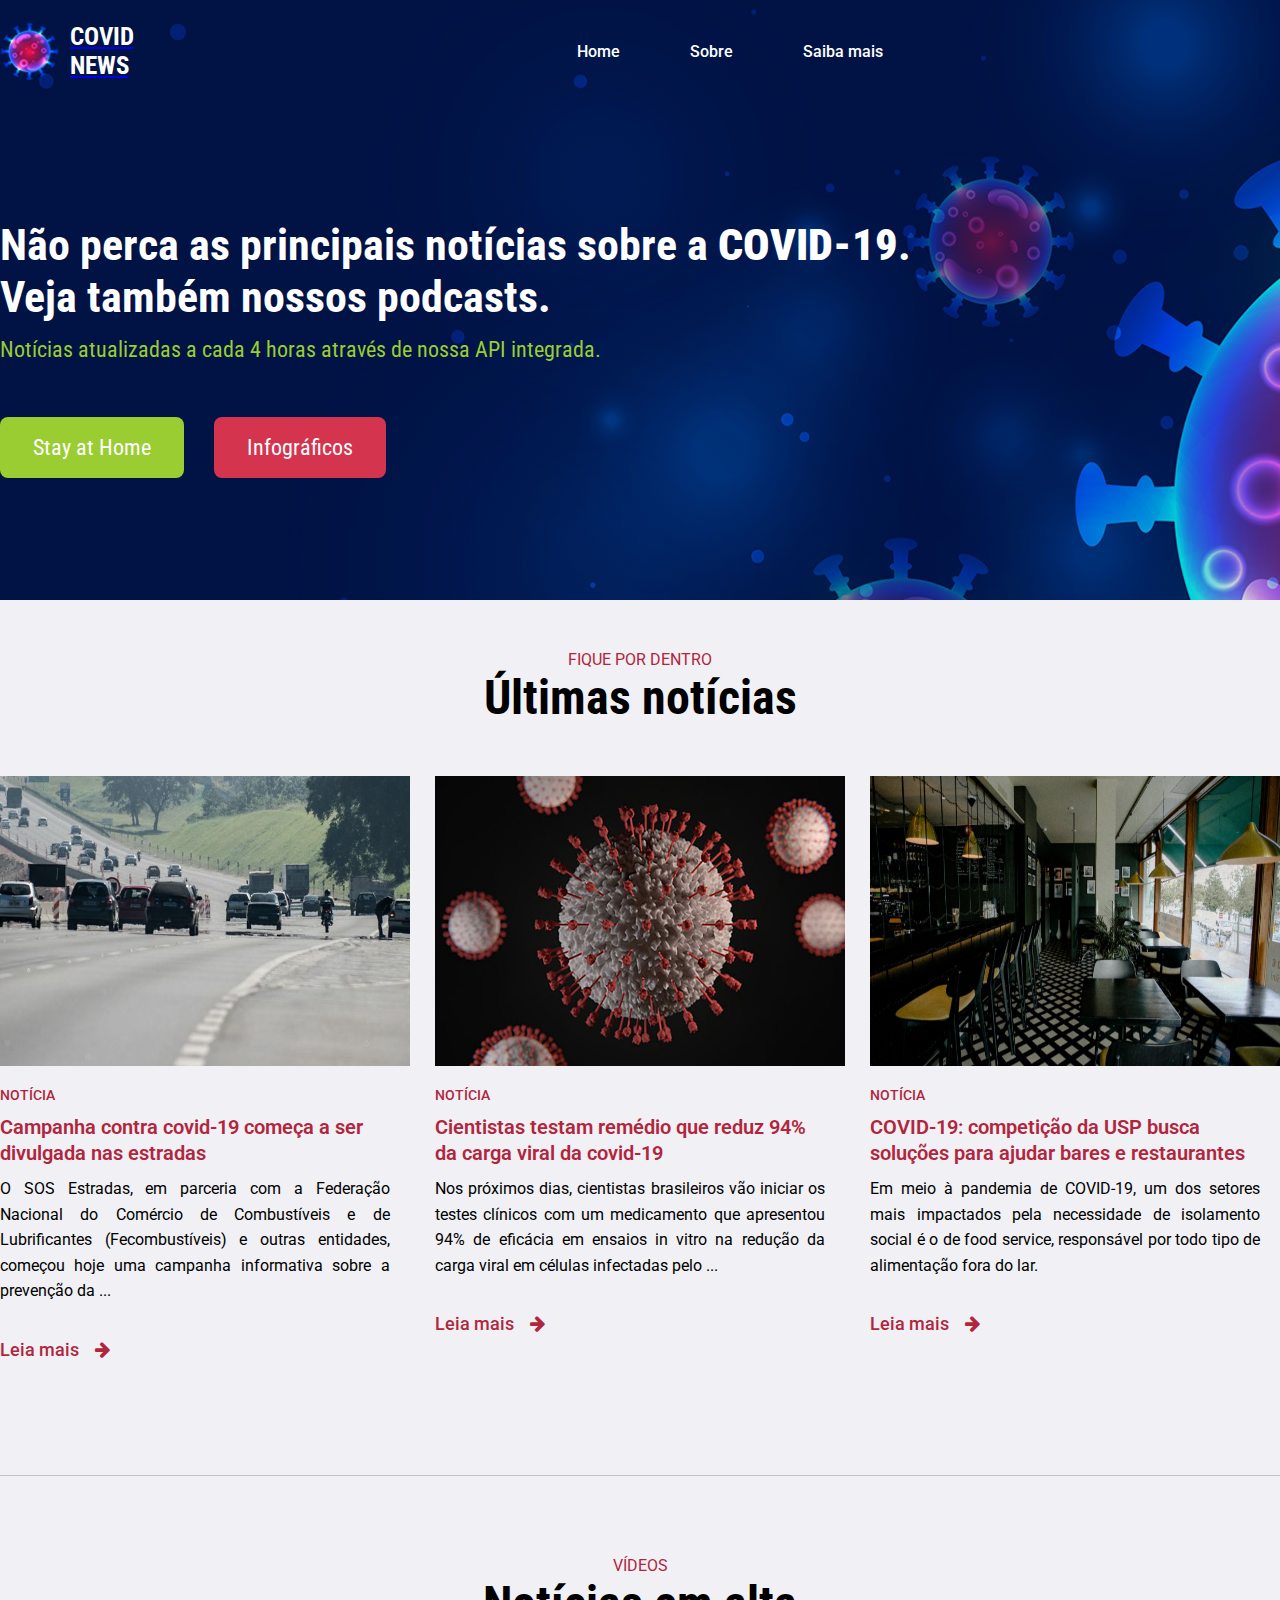
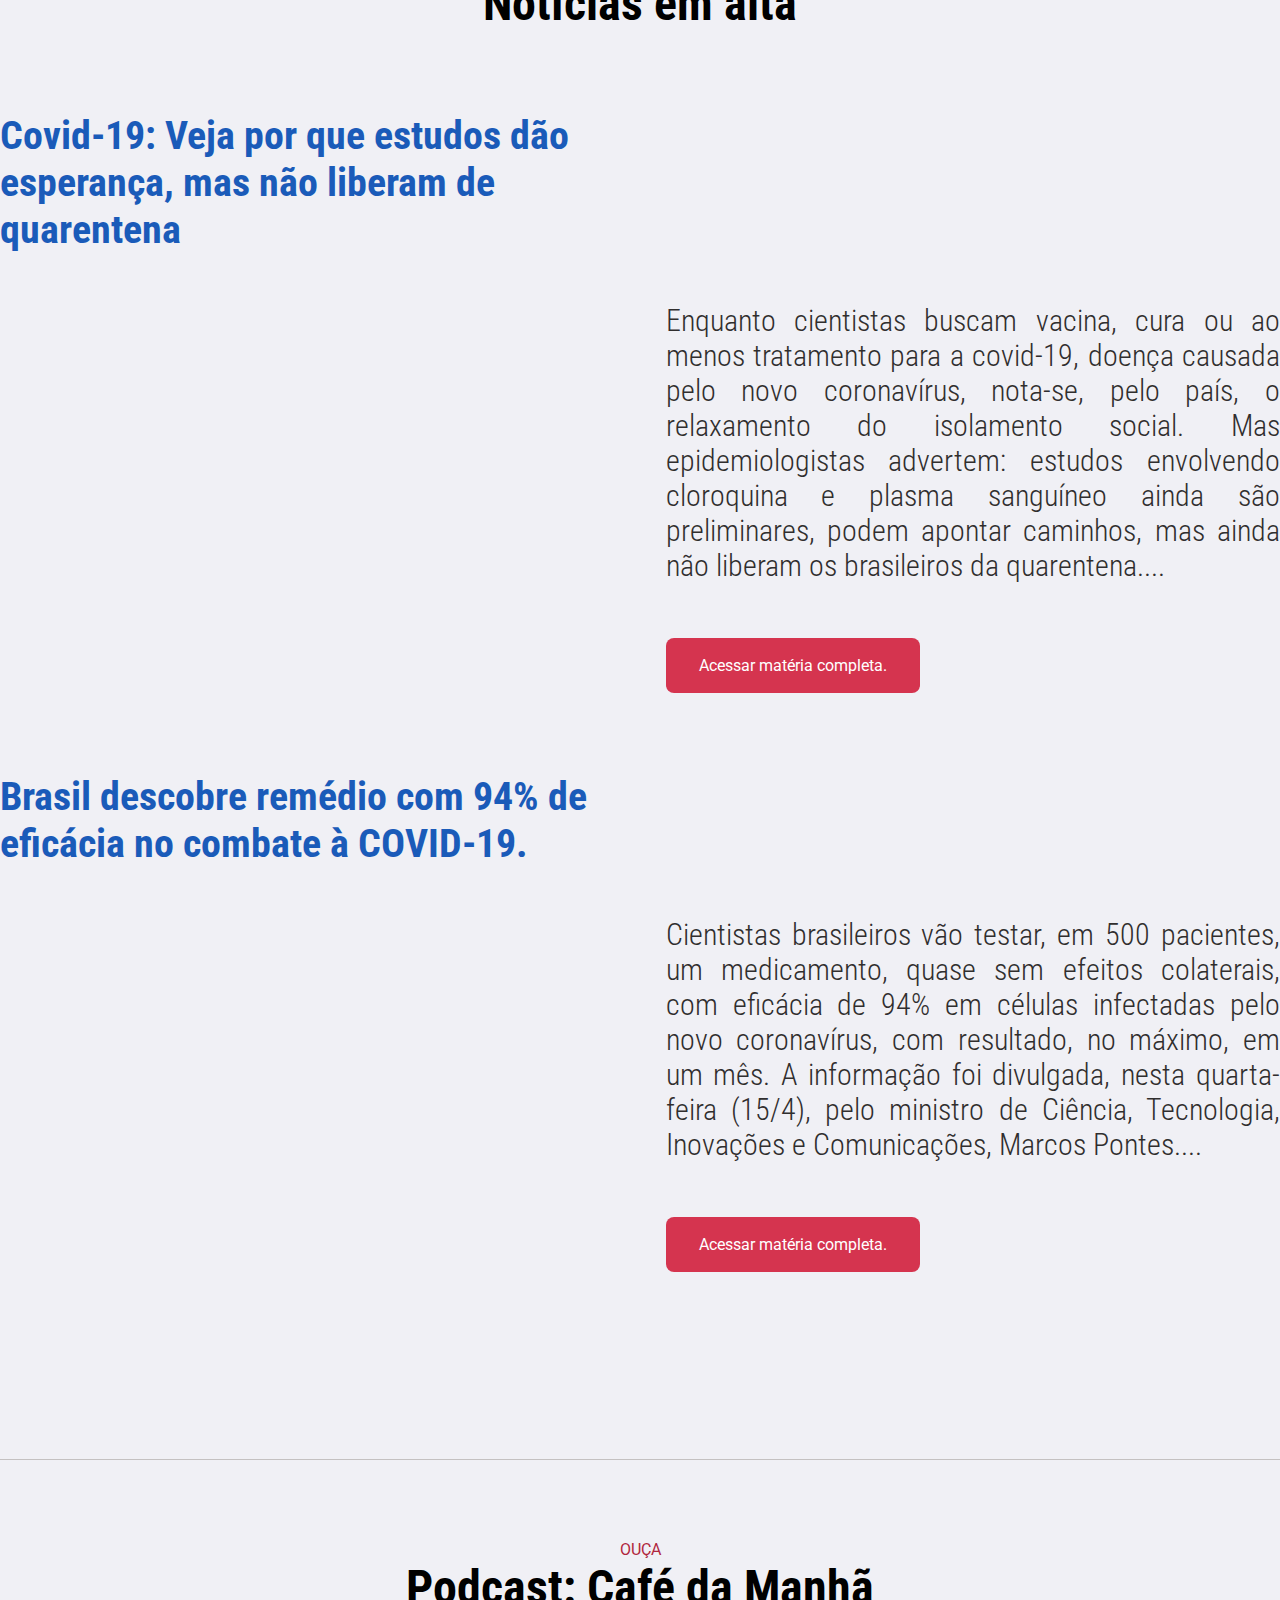
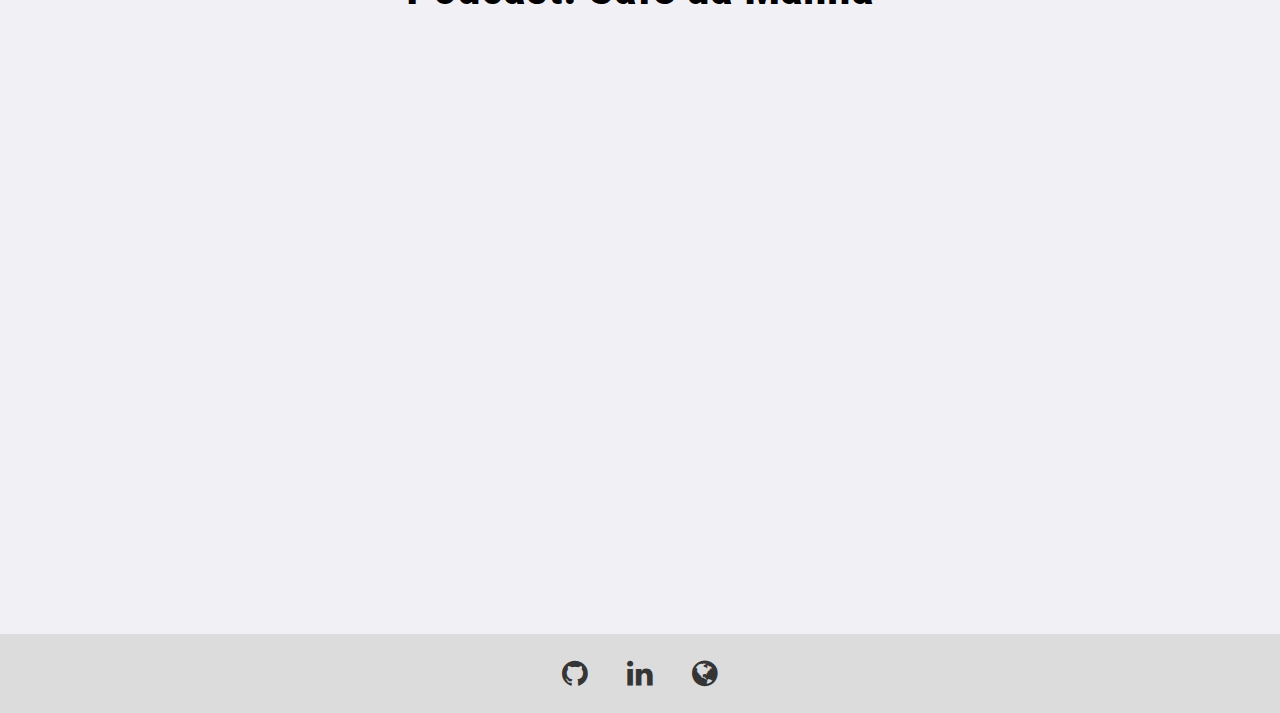
<file: index.html>
<!DOCTYPE html>
<html lang="en">
<head>
  <meta charset="UTF-8">
  <meta name="viewport" content="width=device-width, initial-scale=1.0">
  <meta property="og:site_name" content="Covid News" />
  <meta property="og:image" content="assets/img/banner.jpg" />
  <meta property="og:image:width" content="1200" />
  <meta property="og:image:height" content="660" />

  <meta name="twitter:card" content="summary_large_image" />
  <meta name="twitter:description" content="Não perca as principais notícias sobre a COVID-19. Veja também nossos podcasts. Notícias atualizadas a cada 4 horas através de nossa API integrada." />
  <meta name="twitter:title" content="Covid News" />
  <meta name="twitter:image" content="assets/img/banner.jpg" />

  <title>Covid News</title>
  <link rel="shortcut icon" type="image/png" href="assets/img/favicon.png" />
  <link rel="stylesheet" href="assets/css/main.css">
</head>
<body>
  <header id="header-index">
    <div class="container">
      <nav class="navbar">
        <a href="/">
          <div class="logo">
            <div class="img"></div>
            <p>COVID NEWS</p>
          </div>
        </a>
        <div class="menu-list">
          <ul>
            <li>
              <a href="/">Home</a>
            </li>
            <li>
              <a href="about.html">
                Sobre
              </a>
            </li>
            <li>
              <a href="more.html">
                Saiba mais
              </a>
            </li>
          </ul>
        </div>
      </nav>
    </div>
    <div class="container block-title">
      <div class="title">
        <h1>Não perca as principais notícias sobre a <strong>COVID-19</strong>.</h1>
        <h1>Veja também nossos podcasts.</h1>
        <p>Notícias atualizadas a cada 4 horas através de nossa API integrada.</p>
        <div class="button">
          <a href="https://www.nytimes.com/interactive/2020/us/coronavirus-stay-at-home-order.html" target="__blank" class="stay-at-home">Stay at Home</a>
          <a href="https://infocoronavirusbr.com/" target="__blank" class="infographic">Infográficos</a>
        </div>
      </div>
    </div>
  </header>
  <main>
    <section class="section-news">
      <div class="container first">
        <div class="news-title">
          <p>FIQUE POR DENTRO</p>
          <h1>Últimas notícias</h1>
        </div>
        <div class="posts">
          <div class="col-4">
            <div class="blog-single">
              <div class="blog-img">
                <img src="assets/img/news/news-01.jpg" alt="">
              </div>
              <div class="blog-post">
                <span class="tag-news">NOTÍCIA</span>
                <a href="https://agenciabrasil.ebc.com.br/saude/noticia/2020-04/campanha-contra-covid-19-comeca-ser-divulgada-nas-estradas" target="__blank">
                  <h4>
                    Campanha contra covid-19 começa a ser divulgada nas estradas
                  </h4>
                </a>
                <p>
                  O SOS Estradas, em parceria com a Federação Nacional do Comércio de Combustíveis e de Lubrificantes 
                  (Fecombustíveis) e outras entidades, começou hoje uma campanha informativa sobre a prevenção da ...
                </p>
                <a href="https://agenciabrasil.ebc.com.br/saude/noticia/2020-04/campanha-contra-covid-19-comeca-ser-divulgada-nas-estradas" target="__blank" class="blog-single-btn">
                  Leia mais 
                  <i class="fa fa-arrow-right"></i>
                </a>
              </div>
            </div>
          </div>

          <div class="col-4">
            <div class="blog-single">
              <div class="blog-img">
                <img src="assets/img/news/news-02.jpg" alt="">
              </div>
              <div class="blog-post">
                <span class="tag-news">NOTÍCIA</span>
                <a href="https://agenciabrasil.ebc.com.br/saude/noticia/2020-04/cientistas-testam-remedio-que-reduz-94-da-carga-viral-da-covid-19" target="__blank">
                  <h4>
                    Cientistas testam remédio que reduz 94% da carga viral da covid-19
                  </h4>
                </a>
                <p>Nos próximos dias, cientistas brasileiros vão iniciar os testes clínicos com um medicamento que 
                  apresentou 94% de eficácia em ensaios in vitro na redução da carga viral em células infectadas pelo ...</p>
                <a href="https://agenciabrasil.ebc.com.br/saude/noticia/2020-04/cientistas-testam-remedio-que-reduz-94-da-carga-viral-da-covid-19" target="__blank" class="blog-single-btn">
                  Leia mais
                  <i class="fa fa-arrow-right"></i>
                </a>
              </div>
            </div>
          </div>

          <div class="col-4">
            <div class="blog-single">
              <div class="blog-img">
                <img src="assets/img/news/news-03.jpg" alt="">
              </div>
              <div class="blog-post">
                <span class="tag-news">NOTÍCIA</span>
                <a href="https://www.acidadeon.com/saocarlos/cotidiano/coronavirus/NOT,0,0,1510192,covid+19++competicao+da+usp+busca+solucoes+para+ajudar+bares+e+restaurantes.aspx" target="__blank"><h4>COVID-19: competição da USP busca soluções para ajudar bares e restaurantes</h4></a>
                <p>
                  Em meio à pandemia de COVID-19, um dos setores mais impactados pela necessidade de 
                  isolamento social é o de food service, responsável por todo tipo de alimentação fora
                  do lar.
                </p>
                <a href="https://www.acidadeon.com/saocarlos/cotidiano/coronavirus/NOT,0,0,1510192,covid+19++competicao+da+usp+busca+solucoes+para+ajudar+bares+e+restaurantes.aspx" target="__blank" class="blog-single-btn">Leia mais <i class="fa fa-arrow-right"></i></a>
              </div>
            </div>
          </div>
        </div>
      </div>

      <div class="container second">
        <div class="news-videos">
          <div class="news-title">
            <p>VÍDEOS</p>
            <h1>Notícias em alta</h1>
          </div>
          <div class="col-12">
            <div class="col-6">
              <div class="title">
                <h1>Covid-19: Veja por que estudos dão esperança, mas não liberam de quarentena</h1>
              </div>
            </div>
          </div>
          <div class="col-12 video-01">
            <div class="col-6">
              <iframe width="100%" height="378" src="https://www.youtube.com/embed/KZ0Q7VYGaPA?rel=0&showinfo=0" frameborder="0" allow="accelerometer; autoplay; encrypted-media; gyroscope; picture-in-picture" allowfullscreen></iframe>
            </div>

            <div class="col-6">
              <p>
                Enquanto cientistas buscam vacina, cura ou ao menos tratamento para a covid-19, doença causada pelo novo coronavírus, nota-se, pelo país, o relaxamento do isolamento social. Mas epidemiologistas advertem: estudos envolvendo cloroquina e plasma sanguíneo ainda são preliminares, podem apontar caminhos, mas ainda não liberam os brasileiros da quarentena....
              </p>
              <div class="button">
                <a href="https://noticias.uol.com.br/saude/ultimas-noticias/redacao/2020/04/10/covid-19-estudos-ate-podem-ser-boa-noticia-mas-nao-liberam-de-quarentena.htm" target="__blank" class="infographic">
                  Acessar matéria completa.
                </a>
              </div>
            </div>
          </div>
        </div>

        <div class="news-videos">
          <div class="col-12">
            <div class="col-6">
              <div class="title">
                <h1>Brasil descobre remédio com 94% de eficácia no combate à COVID-19.</h1>
              </div>
            </div>
          </div>
          <div class="col-12 video-01">
            <div class="col-6">
              <iframe width="100%" height="378" src="https://www.youtube.com/embed/iBsvHQ8OcKg?rel=0&showinfo=0" frameborder="0" allow="accelerometer; autoplay; encrypted-media; gyroscope; picture-in-picture" allowfullscreen></iframe>
            </div>

            <div class="col-6">
              <p>
                Cientistas brasileiros vão testar, em 500 pacientes, um medicamento, quase sem efeitos colaterais, com eficácia de 94% em células infectadas pelo novo coronavírus, com resultado, no máximo, em um mês. A informação foi divulgada, nesta quarta-feira (15/4), pelo ministro de Ciência, Tecnologia, Inovações e Comunicações, Marcos Pontes....
              </p>
              <div class="button">
                <a href="//encurtador.com.br/dqPY8" target="__blank" class="infographic">
                  Acessar matéria completa.
                </a>
              </div>
            </div>
          </div>
        </div>
      </div>

      <div class="container second third">
        <div class="news-title">
          <p>OUÇA</p>
          <h1>Podcast: Café da Manhã</h1>
        </div>
        <div class="podcast" style="padding-top: 60px;text-align:center">
          <iframe width="50%" height="200" src="https://open.spotify.com/embed-podcast/episode/6j9c5wCpOWAzJVDa1TGsFZ" frameborder="0" allowtransparency="true" allow="encrypted-media"></iframe>
        </div>
        <div class="podcast" style="padding-top: 20px;text-align:center">
          <iframe width="50%" height="200" src="https://open.spotify.com/embed-podcast/episode/3GVwFO7O5fl5w5qjaZWEJz" frameborder="0" allowtransparency="true" allow="encrypted-media"></iframe>
        </div>
      </div>
    </section>
  </main>
  <footer>
    <div class="box-footer">
      <div class="container">
      <div class="socials">
        <a href="//github.com/xLougans" target="__blank">
          <i class="fa fa-github"></i>
        </a>
        <a href="//linkedin.com/in/lougansdematos" target="__blank">
          <i class="fa fa-linkedin"></i>
        </a>
        <a href="//lougans.com.br" target="__blank">
          <i class="fa fa-globe"></i>
        </a>
      </div>
      </div>
    </div>
  </footer>
</body>
</html>
</file>
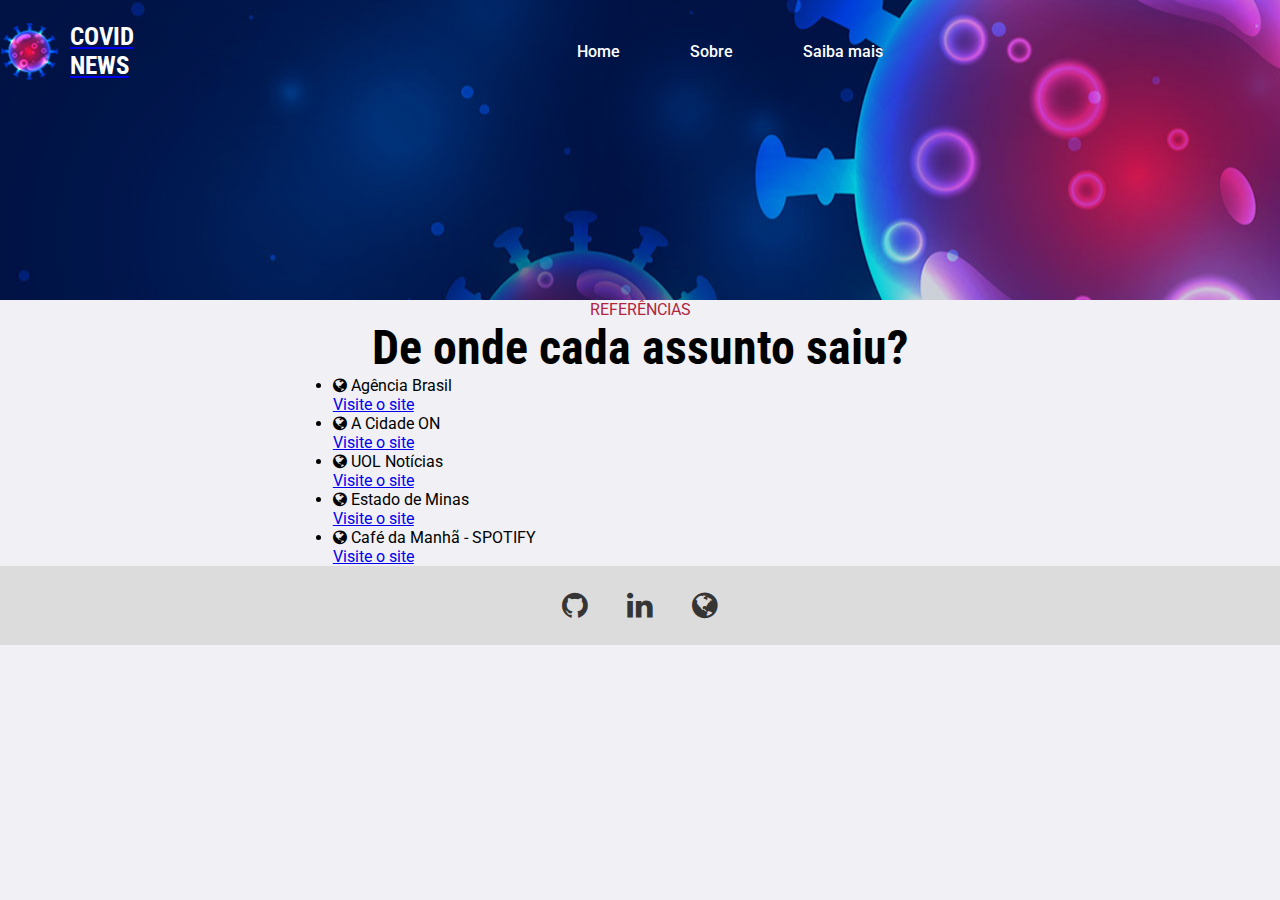
<file: more.html>
<!DOCTYPE html>
<html lang="en">
<head>
  <meta charset="UTF-8">
  <meta name="viewport" content="width=device-width, initial-scale=1.0">
  <meta property="og:site_name" content="Covid News" />
  <meta property="og:image" content="assets/img/banner.jpg" />
  <meta property="og:image:width" content="1200" />
  <meta property="og:image:height" content="660" />

  <meta name="twitter:card" content="summary_large_image" />
  <meta name="twitter:description" content="Não perca as principais notícias sobre a COVID-19. Veja também nossos podcasts. Notícias atualizadas a cada 4 horas através de nossa API integrada." />
  <meta name="twitter:title" content="Covid News" />
  <meta name="twitter:image" content="assets/img/banner.jpg" />

  <title>Referências - Covid News</title>
  <link rel="shortcut icon" type="image/png" href="assets/img/favicon.png" />
  <link rel="stylesheet" href="assets/css/main.css">
</head>
<body>
  <header id="header-about">
    <div class="container">
      <nav class="navbar">
        <a href="/">
          <div class="logo">
            <div class="img"></div>
            <p>COVID NEWS</p>
          </div>
        </a>
        <div class="menu-list">
          <ul>
            <li>
              <a href="/">Home</a>
            </li>
            <li>
              <a href="about.html">
                Sobre
              </a>
            </li>
            <li>
              <a href="more.html">
                Saiba mais
              </a>
            </li>
          </ul>
        </div>
      </nav>
    </div>
    <div class="container block-title">
    </div>
  </header>
  <main>
    <section class="section-more">
      <div class="container">
        <div class="news-title">
          <p>REFERÊNCIAS</p>
          <h1>De onde cada assunto saiu?</h1>
        </div>
        <div class="col-6 m-auto">
          <div class="content-reference">
            <ul class="list">
              <li>
                <div class="group-title">
                  <i class="fa fa-globe" aria-hidden="true"></i>
                  <span class="name">Agência Brasil</span>
                </div>
                <div class="link">
                  <a href="https://agenciabrasil.ebc.com.br/" target="__blank">Visite o site</a>
                </div>
              </li>

              <li>
                <div class="group-title">
                  <i class="fa fa-globe" aria-hidden="true"></i>
                  <span class="name">A Cidade ON</span>
                </div>
                <div class="link">
                  <a href="https://www.acidadeon.com/" target="__blank">Visite o site</a>
                </div>
              </li>

              <li>
                <div class="group-title">
                  <i class="fa fa-globe" aria-hidden="true"></i>
                  <span class="name">UOL Notícias</span>
                </div>
                <div class="link">
                  <a href="https://noticias.uol.com.br/" target="__blank">Visite o site</a>
                </div>
              </li>

              <li>
                <div class="group-title">
                  <i class="fa fa-globe" aria-hidden="true"></i>
                  <span class="name">Estado de Minas</span>
                </div>
                <div class="link">
                  <a href="https://em.com.br/" target="__blank">Visite o site</a>
                </div>
              </li>

              <li>
                <div class="group-title">
                  <i class="fa fa-globe" aria-hidden="true"></i>
                  <span class="name">Café da Manhã - SPOTIFY</span>
                </div>
                <div class="link">
                  <a href="https://open.spotify.com/show/6WRTzGhq3uFxMrxHrHh1lo" target="__blank">Visite o site</a>
                </div>
              </li>
            </ul>
          </div>
        </div>
      </div>
    </section>
  </main>
  <footer>
    <div class="box-footer">
      <div class="container">
      <div class="socials">
        <a href="//github.com/xLougans" target="__blank">
          <i class="fa fa-github"></i>
        </a>
        <a href="//linkedin.com/in/lougansdematos" target="__blank">
          <i class="fa fa-linkedin"></i>
        </a>
        <a href="//lougans.com.br" target="__blank">
          <i class="fa fa-globe"></i>
        </a>
      </div>
      </div>
    </div>
  </footer>
</body>
</html>
</file>
<file: assets/css/main.css>
@import url(https://maxcdn.bootstrapcdn.com/font-awesome/4.6.3/css/font-awesome.min.css);
@import url('https://fonts.googleapis.com/css2?family=Roboto+Mono:wght@300;400;500&display=swap');
@import url('https://fonts.googleapis.com/css?family=Roboto:400,500,700&display=swap');
@import url('https://fonts.googleapis.com/css2?family=Roboto+Condensed:wght@300;400;700&display=swap');

* {
  margin: 0;
  padding: 0;
  outline: 0;
  box-sizing: border-box;
}

body {
  font: 400 16px Roboto, sans-serif;
  background: #f0f0f5;
  -webkit-font-smoothing: antialiased
}

.container {
  max-width: 1400px;
  margin: 0 auto;
}

.row {
  width: 100%;
}

#header-index, #header-about {
  background: url('../img/banner.jpg');
}

#header-index {
  height: 600px;
}

#header-about {
  height: 300px;
  background-position: center;
}

nav.navbar {
  display: flex;
  padding: 15px 0;
}

.logo {
  display: flex;
}

.logo .img {
  background-image: url("../img/logo.png");
  width: 70px;
  height: 72px;
  background-repeat: no-repeat;
  background-position: left;
}

.logo p {
  align-self: center;
  font-family: 'Roboto Condensed';
  font-size: 25px;
  font-weight: 700;
  padding-left: 10px;
  color: white;
}

.menu-list {
  width: 100%;
  display: flex;
  align-self: center;
}

.menu-list ul {
  display: flex;
  margin: 0 auto;
}

.menu-list ul li{
  list-style-type: none;
  padding: 15px 35px;
  color: white;
  font-family: 'Roboto', sans-serif;
  font-size: 16px;
  font-weight: 500;
}

.menu-list li a {
  text-decoration: none;
  color: white;
}

.menu-list li a:hover {
  color: yellowgreen;
}

.block-title {
  display: flex;
  height: 82%;
}

.title {
  align-self: center;
  color: white;
  font-family: 'Roboto Condensed', sans-serif;
  font-size: 22px;
}

.title p {
  padding-top: 14px;
  color: yellowgreen;
}

.button {
  margin-top: 55px;
  display: flex;
}

.button .stay-at-home, .button .infographic {
  background: yellowgreen;
  text-decoration: none;
  color: white;
  padding: 18px 33px;
  border-radius: 8px;
}

.button .infographic {
  background: #d5344f;
  margin-left: 30px;
}

.button .stay-at-home:hover {
  background: rgb(115, 156, 33);
  transition: all .4s ease-in-out;
}

.button .infographic:hover {
  background: #b1263d;
  transition: all .4s ease-in-out;
}

.section-news {
  padding: 50px 0;
}

.section-news .first {
  padding-bottom: 80px;
}

.section-news .second {
  padding: 80px 0;
  border-top: 1px solid rgb(196, 193, 193);
}

.news-videos {
  margin-bottom: 80px;
}

.news-videos .news-title {
  padding: 0 0 80px;
}

.news-title {
  text-align: center;
}

.news-title p {
  color: #b1263d;
}

.news-title h1 {
  font-family: 'Roboto Condensed', sans-serif;
  font-size: 48px;
}

.posts {
  display: flex;
  justify-content: space-between;
  margin-top: 50px;
}

.col-4 {
  max-width: 32%;
}

.col-6 {
  max-width: 48%;
}

.col-12 {
  max-width: 100%;
}

.blog-img {
  position: relative;
}

.blog-single .blog-img img {
  width: 100%;
  height: 290px;
}

.tag-news {
  color: #b1263d;
  font-size: 14px;
  font-weight: 500;

}

.blog-post {
  padding: 15px 20px 30px 0;
}

.blog-post a, a:visited {
  text-decoration: none;
}

.blog-post h4 {
  font-size: 20px;
  font-weight: 600;
  line-height: 1.3;
  margin: 10px 0;
  transition: .3s all;
  color: #b1263d;
}

.blog-post p {
  line-height: 1.6;
  font-size: 16px;
  text-align: justify;
}

.blog-single-btn {
  padding: 5px 0 5px;
  position: relative;
  display: block;
  margin-top: 30px;
  font-weight: 500;
  transition: .3s all;
  text-decoration: none;
  font-size: 18px;
  color: #b1263d;
}

.blog-single-btn i {
  padding-left: 12px;
}

.second .title h1 {
  color: #1a5bb9;
  font-size: 40px;
}

.video-01 {
  display: flex;
  justify-content: space-between;
  margin-top: 50px;
}

.video-01 .col-6 {
  width: 100%;
}

.video-01 p {
  font-family: 'Roboto Condensed';
  font-size: 30px;
  text-align: justify;
  color: #302e2e;
  font-weight: 300;
}

.video-01 .button a {
  margin: 0;
}

.socials a {
  font-size: 30px;
  padding: 0 16px;
  text-decoration: none;
  color: #353535;
}

.socials a .fa-github:hover {
  color: #353535;
}

.socials a .fa-linkedin:hover {
  color: #1173b1;
}
.socials a .fa-globe:hover {
  color: #b1263d;
}

.box-footer {
  padding: 22px;
  background: gainsboro;
  text-align: center;
}

.block-about-me .set-width-column {
  width: 100%;
}

.content-info {
  display: flex;
  padding: 60px 0;
}

.content-info .profile {
  width: 400px;
  height: auto;
}

.content-info .profile .img {
  background: url(../img/profile.png) center/cover, linear-gradient(45deg, #9acd328a, #1073b1d6);
  width: 100%;
  height: 400px;
  background-blend-mode: overlay;
}

.content-info .information .details ul li {
  list-style-type: none;
}

.information {
  display: flex;
  flex-direction: column;
  justify-content: space-between;
  height: 98%;
  padding-left: 50px;
}


.information .full-name h1 {
  font-family: 'Roboto Condensed', sans-serif;
  font-size: 50px;
  color: #1173b1;
}

.information .full-name p {
  font-family: 'Roboto Condensed', sans-serif;
  font-size: 25px;
  color: yellowgreen;
}

.details div {
  display: flex;
  font-size: 20px;
  font-family: 'Roboto Condensed';
  padding: 0 0 12px;
}

.item-title {
  width: 30%;
  font-weight: 500;
}

.item-value {
  width: 50%;
  color: #3c3a3a;
}

.about-title h1 {
  font-family: 'Roboto Mono', sans-serif;
  font-weight: 500;
  font-size: 25px;
}

.text-justify {
  text-align: justify;
}

.ruby {
  color: #b1263d;
}

.d-flex {
  display: flex;
}

.p-50 {
  padding-left: 50px;
}

.m-auto {
  margin: 0 auto;
}

.content-space-between {
  justify-content: space-between;
}

.about-text {
  padding: 25px 0 ;
  font-family: 'Roboto Condensed', sans-serif;
  font-size: 22px;
}

.mt-40 {
  margin-top: 40px;
}

progress {
  -webkit-appearance: none;
  appearance: none;
  width: 400px;
  height: 10px;
}

.d-none {
  display: none;
}

.form {
  width: 50%;
  padding: 50px;
}

.form-group input, .form-group textarea {
  font-family: 'Roboto Condensed';
  width: 100%;
  padding: 15px;
  margin-bottom: 18px;
  outline: none;
  box-shadow: none;
  font-size: 20px;
  color: #1073b1;
}

.form-group input {
  height: 60px;
}

.form-group input:focus, .form-group textarea:focus {
  border: 1px solid #1073b1;
  transition: all .5s ease-in-out;
}

.form-group textarea {
  resize: none;
  /* width: 100%; */
}

.btn {
  text-align: center;
}

.btn-submit {
  text-align: center;
  width: 180px;
  height: 50px;
  background: #3a973a;
  color: white;
  border: none;
  font-size: 16px;
  font-weight: 600;
}

.btn-submit:hover {
  cursor: pointer;
}

.success {
  border: 1px solid green;
  background-color: #e0ffe0;
  padding: 12px;
  margin-bottom: 20px;
  text-align: center;
}

.fail {
  border: 1px solid rgb(182, 7, 7);
  background-color: #ffe0e0;
  padding: 12px;
  margin-bottom: 20px;
  text-align: center;
}
</file>
